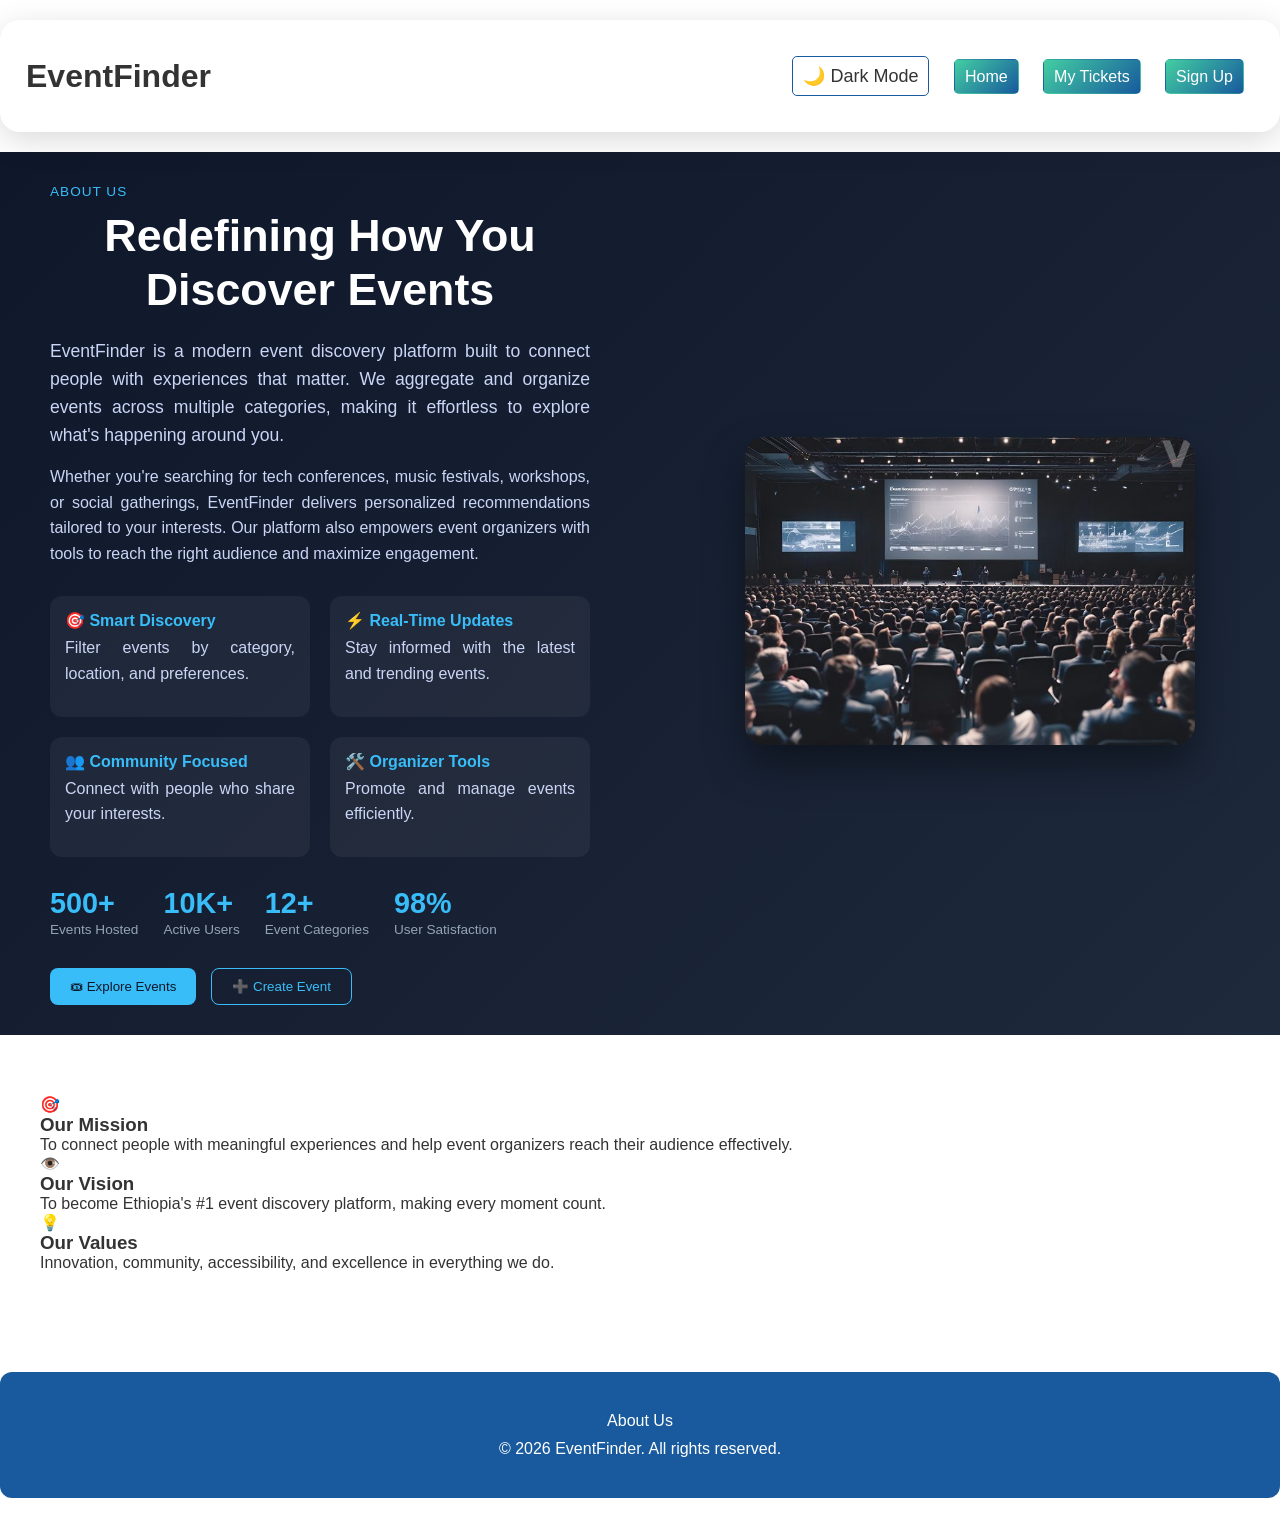
<file: about-us.html>
<!DOCTYPE html>
<html lang="en">
<head>
  <meta charset="UTF-8">
  <meta name="viewport" content="width=device-width, initial-scale=1.0, user-scalable=yes">
  <title>About Us - EventFinder</title>
  <link rel="stylesheet" href="styles/base.css">
  <link rel="stylesheet" href="styles/about.css">
  <link rel="stylesheet" href="styles/home-auth.css">
  <link rel="stylesheet" href="styles/responsiveness.css">
</head>
<body>

  <!-- Navbar -->
  <header class="navbar">
    <h1 class="logo">EventFinder</h1>
    <nav>
      <button id="theme-toggle">🌙 Dark Mode</button>
      <a href="index.html">Home</a>
      <a href="my-tickets.html">My Tickets</a>
      <a href="signup.html">Sign Up</a>
    </nav>
  </header>

  <!-- About Main Section - Updated with better structure -->
  <section class="about-main">
    <div class="about-wrapper">

      <!-- Left Content -->
      <div class="about-content">
        <span class="about-label">About Us</span>
        <h2>Redefining How You Discover Events</h2>

        <p class="about-intro">
          EventFinder is a modern event discovery platform built to connect people
          with experiences that matter. We aggregate and organize events across
          multiple categories, making it effortless to explore what's happening
          around you.
        </p>

        <p>
          Whether you're searching for tech conferences, music festivals,
          workshops, or social gatherings, EventFinder delivers personalized
          recommendations tailored to your interests. Our platform also empowers
          event organizers with tools to reach the right audience and maximize
          engagement.
        </p>

        <!-- Feature highlights -->
        <div class="about-features">
          <div class="feature">
            <h4>🎯 Smart Discovery</h4>
            <p>Filter events by category, location, and preferences.</p>
          </div>

          <div class="feature">
            <h4>⚡ Real-Time Updates</h4>
            <p>Stay informed with the latest and trending events.</p>
          </div>

          <div class="feature">
            <h4>👥 Community Focused</h4>
            <p>Connect with people who share your interests.</p>
          </div>

          <div class="feature">
            <h4>🛠️ Organizer Tools</h4>
            <p>Promote and manage events efficiently.</p>
          </div>
        </div>

        <!-- Stats -->
        <div class="about-stats">
          <div>
            <h3>500+</h3>
            <span>Events Hosted</span>
          </div>
          <div>
            <h3>10K+</h3>
            <span>Active Users</span>
          </div>
          <div>
            <h3>12+</h3>
            <span>Event Categories</span>
          </div>
          <div>
            <h3>98%</h3>
            <span>User Satisfaction</span>
          </div>
        </div>

        <!-- CTA -->
        <div class="about-cta">
          <button class="primary-btn" onclick="window.location.href='index.html'">🎟 Explore Events</button>
          <button class="secondary-btn" onclick="window.location.href='index.html'">➕ Create Event</button>
        </div>
      </div>

      <!-- Right Image -->
      <div class="about-visual">
        <img src="assets/images/about.png" alt="Event experience">
      </div>

    </div>
  </section>

  <!-- Mission Section - NEW -->
  <section class="mission-section">
    <div class="mission-container">
      <div class="mission-card">
        <div class="mission-icon">🎯</div>
        <h3>Our Mission</h3>
        <p>To connect people with meaningful experiences and help event organizers reach their audience effectively.</p>
      </div>
      <div class="mission-card">
        <div class="mission-icon">👁️</div>
        <h3>Our Vision</h3>
        <p>To become Ethiopia's #1 event discovery platform, making every moment count.</p>
      </div>
      <div class="mission-card">
        <div class="mission-icon">💡</div>
        <h3>Our Values</h3>
        <p>Innovation, community, accessibility, and excellence in everything we do.</p>
      </div>
    </div>
  </section>

  <footer>
    <a href="about-us.html">About Us</a>
    <p>© 2026 EventFinder. All rights reserved.</p>
  </footer>

  <script src="scripts/theme.js"></script>
</body>
</html>
</file>
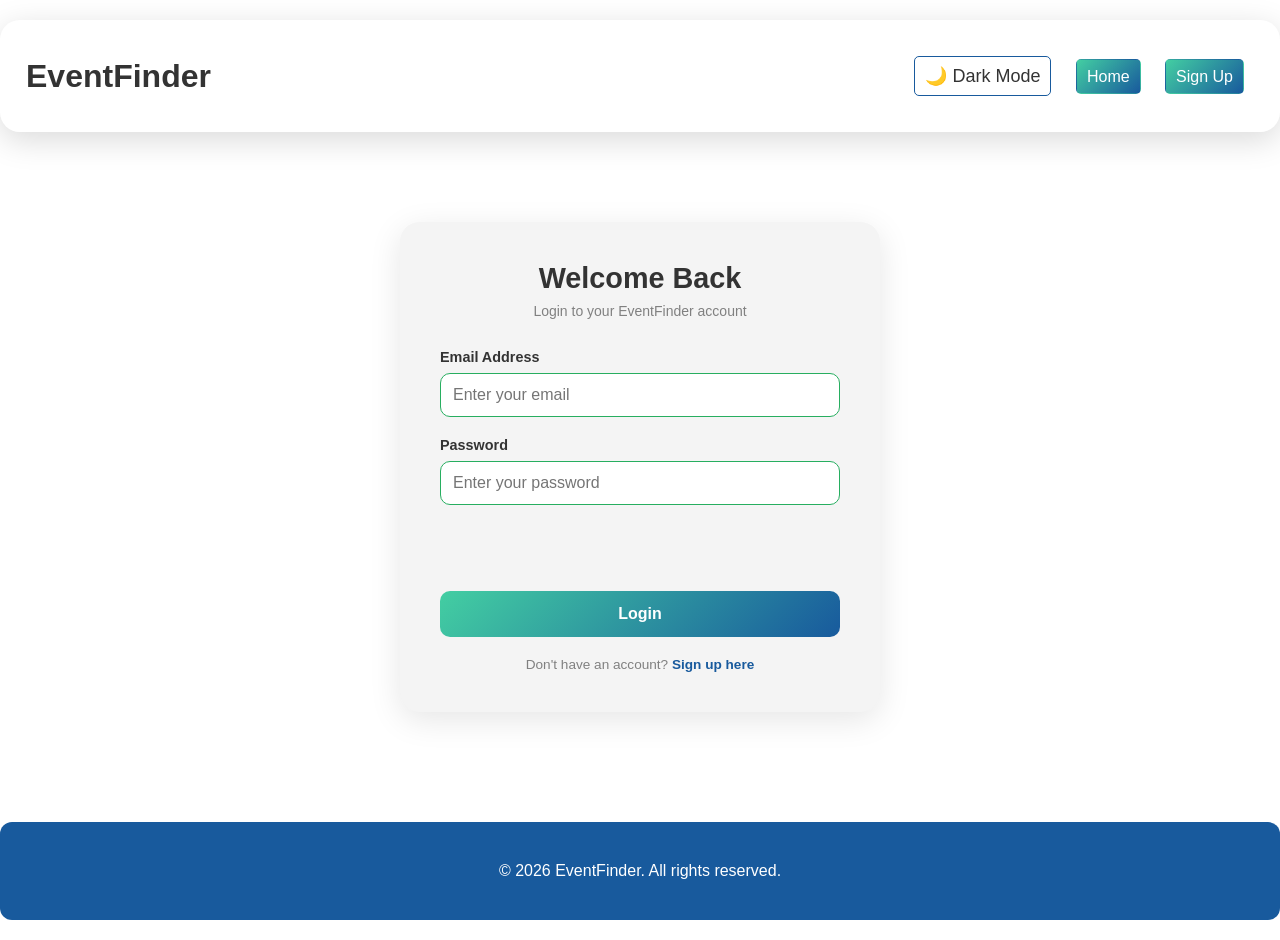
<file: login.html>
<!DOCTYPE html>
<html lang="en">
<head>
  <meta charset="UTF-8">
  <title>Login - EventFinder</title>
  <link rel="stylesheet" href="styles/base.css">
  <link rel="stylesheet" href="styles/home-auth.css" />
  <link rel="stylesheet" href="styles/responsiveness.css" />
</head>
<body>

  <!-- Navbar -->
  <header class="navbar">
    <h1 class="logo">EventFinder</h1>
    <nav>
      <button id="theme-toggle">🌙 Dark Mode</button>
      <a href="index.html">Home</a>
      <a href="signup.html">Sign Up</a>
    </nav>
  </header>

  <!-- Login Form -->
  <section class="auth-section">
    <div class="auth-box">
      <h2>Welcome Back</h2>
      <p class="auth-sub">Login to your EventFinder account</p>

      <div class="auth-form">

        <div class="form-group">
          <label>Email Address</label>
          <input type="email" id="login-email" placeholder="Enter your email" />
        </div>

        <div class="form-group">
          <label>Password</label>
          <input type="password" id="login-password" placeholder="Enter your password" />
        </div>

        <p id="login-error" class="auth-error"></p>
        <p id="login-success" class="auth-success"></p>

        <button class="auth-btn" onclick="handleLogin()">Login</button>

        <p class="auth-switch">Don't have an account? <a href="signup.html">Sign up here</a></p>

      </div>
    </div>
  </section>

  <footer>
    <p>© 2026 EventFinder. All rights reserved.</p>
  </footer>

  <script src="scripts/theme.js"></script>
  <script>
        function handleLogin() {
  const email = document.getElementById('login-email').value.trim();
  const password = document.getElementById('login-password').value.trim();
  const error = document.getElementById('login-error');
  const success = document.getElementById('login-success');

  error.textContent = '';
  success.textContent = '';

  // Check for empty fields
  if (!email || !password) {
    error.textContent = '⚠️ Please fill in all fields.';
    return;
  }

  // Email format validation
  const emailPattern = /^[^\s@]+@[^\s@]+\.[^\s@]+$/;
  if (!emailPattern.test(email)) {
    error.textContent = '⚠️ Please enter a valid email address (e.g., name@example.com).';
    return;
  }

  // Check if user exists
  const saved = localStorage.getItem('eventfinder_user');

  if (!saved) {
    error.textContent = '⚠️ No account found. Please sign up first.';
    return;
  }

  const user = JSON.parse(saved);

  // Check credentials
  if (user.email !== email) {
    error.textContent = '⚠️ Email not found. Please sign up first.';
    return;
  }

  if (user.password !== password) {
    error.textContent = '⚠️ Incorrect password. Please try again.';
    return;
  }

  success.textContent = '✅ Login successful! Redirecting...';
  localStorage.setItem('eventfinder_loggedin', 'true');
  localStorage.setItem('eventfinder_username', user.name);

  // Check if user was trying to add an event
  const redirectAfterLogin = localStorage.getItem('redirectAfterLogin');
  
  setTimeout(() => {
    if (redirectAfterLogin === 'true') {
      localStorage.removeItem('redirectAfterLogin');
      window.location.href = 'index.html?action=addEvent';
    } else {
      window.location.href = 'index.html';
    }
  }, 1500);
}

    // Real-time email validation (shows as user types)
function validateEmailRealtime(input) {
  const emailPattern = /^[^\s@]+@[^\s@]+\.[^\s@]+$/;
  const errorSpan = document.getElementById('email-error');
  
  if (input.value.length > 0 && !emailPattern.test(input.value)) {
    if (!errorSpan) {
      const span = document.createElement('span');
      span.id = 'email-error';
      span.style.cssText = 'color: #e74c3c; font-size: 12px; margin-top: 5px; display: block;';
      span.textContent = '⚠️ Enter a valid email (e.g., name@example.com)';
      input.parentElement.appendChild(span);
    }
  } else {
    const existingError = document.getElementById('email-error');
    if (existingError) existingError.remove();
  }
}

// Add event listener to email input (add this after the DOM loads)
document.addEventListener('DOMContentLoaded', function() {
  const emailInput = document.getElementById('signup-email');
  if (emailInput) {
    emailInput.addEventListener('input', function() {
      validateEmailRealtime(this);
    });
  }
});
  </script>

</body>
</html>
</file>
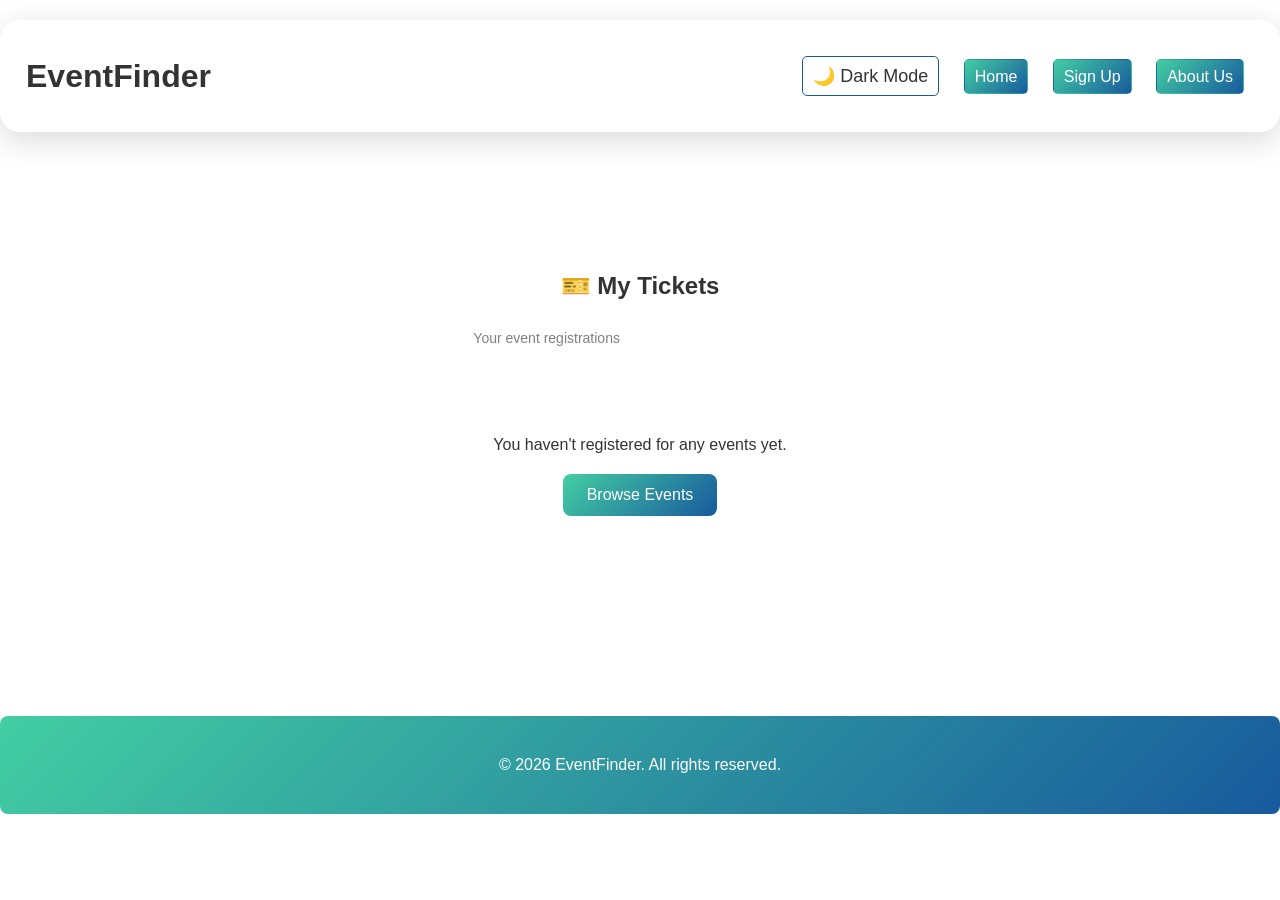
<file: my-tickets.html>
<!DOCTYPE html>
<html lang="en">
<head>
  <meta charset="UTF-8">
  <meta name="viewport" content="width=device-width, initial-scale=1.0">
  <title>My Tickets - EventFinder</title>
  <link rel="stylesheet" href="styles/base.css">
  <link rel="stylesheet" href="styles/my-tickets.css">
    <link rel="stylesheet" href="styles/responsiveness.css">
</head>
<body>
  <header class="navbar">
    <h1 class="logo">EventFinder</h1>
    <nav>
      <button id="theme-toggle">🌙 Dark Mode</button>
      <a href="index.html">Home</a>
      <a href="signup.html">Sign Up</a>
      <a href="about-us.html">About Us</a>
    </nav>
  </header>
  
  <section class="auth-section">
    <div class="tickets-container">
      <h2>🎫 My Tickets</h2>
      <p class="auth-sub">Your event registrations</p>
      
      <div id="tickets-list"></div>
      
      <div class="empty-tickets" id="empty-state" style="display: none;">
        <p>You haven't registered for any events yet.</p>
        <button class="browse-btn" onclick="window.location.href='index.html'">Browse Events</button>
      </div>
    </div>
  </section>
  
  <!-- Confirmation Dialog -->
  <div id="confirm-dialog" class="confirm-dialog">
    <div class="confirm-content">
      <h3>⚠️ Delete Ticket?</h3>
      <p>Are you sure you want to delete this ticket? This action cannot be undone.</p>
      <div class="confirm-buttons">
        <button class="confirm-yes" onclick="confirmDelete()">Yes, Delete</button>
        <button class="confirm-no" onclick="closeConfirmDialog()">Cancel</button>
      </div>
    </div>
  </div>
  
  <footer>
    <p>© 2026 EventFinder. All rights reserved.</p>
  </footer>
  
  <script src="scripts/theme.js"></script>
  <script src="scripts/my-ticket.js"></script>
</body>
</html>
</file>
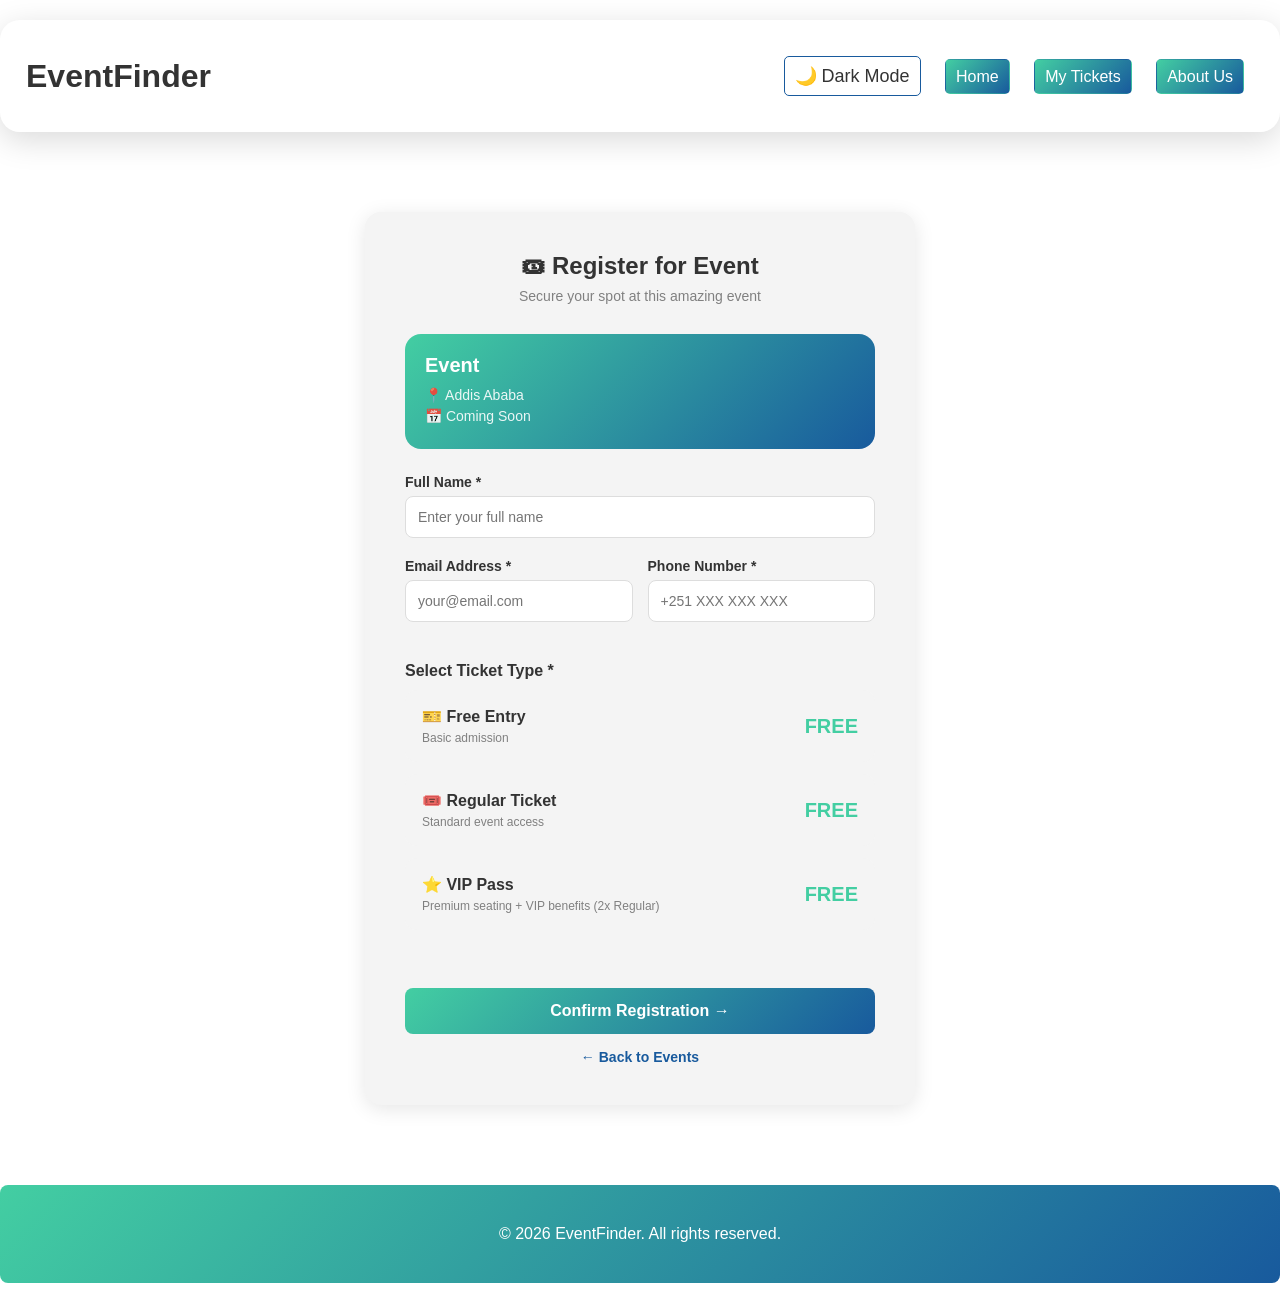
<file: register.html>
<!DOCTYPE html>
<html lang="en">
<head>
  <meta charset="UTF-8">
  <meta name="viewport" content="width=device-width, initial-scale=1.0">
  <title>Register for Event - EventFinder</title>
  <link rel="stylesheet" href="styles/base.css">
  <link rel="stylesheet" href="styles/register.css">
  <link rel="stylesheet" href="styles/responsiveness.css">
</head>
<body>

  <!-- Navbar -->
  <header class="navbar">
    <h1 class="logo">EventFinder</h1>
    <nav>
      <button id="theme-toggle">🌙 Dark Mode</button>
      <a href="index.html">Home</a>
      <a href="my-tickets.html">My Tickets</a>
      <a href="about-us.html">About Us</a>
    </nav>
  </header>

  <!-- Registration Form -->
  <section class="auth-section">
    <div class="auth-box" style="max-width: 550px;">
      <h2>🎟 Register for Event</h2>
      <p class="auth-sub">Secure your spot at this amazing event</p>

      <div class="auth-form">
        
        <!-- Event Summary (will be populated from URL params) -->
        <div class="event-summary" id="event-summary">
          <h3 id="event-title">Loading event details...</h3>
          <p id="event-location">📍 Location</p>
          <p id="event-date">📅 Date</p>
        </div>

        <!-- Personal Information -->
        <div class="form-group">
          <label>Full Name *</label>
          <input type="text" id="reg-name" placeholder="Enter your full name" />
        </div>

        <div class="form-row">
          <div class="form-group">
            <label>Email Address *</label>
            <input type="email" id="reg-email" placeholder="your@email.com" />
          </div>
          <div class="form-group">
            <label>Phone Number *</label>
            <input type="tel" id="reg-phone" placeholder="+251 XXX XXX XXX" />
          </div>
        </div>

        <!-- Ticket Types -->
        <div class="ticket-types">
          <label style="display: block; margin-bottom: 10px; font-weight: bold;">Select Ticket Type *</label>
          
          <div class="ticket-option" data-price="0" data-type="free" onclick="selectTicket(this, 'free', 0)">
            <div class="ticket-info">
              <h4>🎫 Free Entry</h4>
              <p>Basic admission</p>
            </div>
            <div class="ticket-price">FREE</div>
          </div>

          <div class="ticket-option" data-type="regular" onclick="selectTicket(this, 'regular', getRegularPrice())">
            <div class="ticket-info">
              <h4>🎟️ Regular Ticket</h4>
              <p>Standard event access</p>
            </div>
            <div class="ticket-price" id="regular-price-display">Loading...</div>
          </div>

          <div class="ticket-option" data-type="vip" onclick="selectTicket(this, 'vip', getVIPPrice())">
            <div class="ticket-info">
              <h4>⭐ VIP Pass</h4>
              <p>Premium seating + VIP benefits (2x Regular)</p>
            </div>
            <div class="ticket-price" id="vip-price-display">Loading...</div>
          </div>
        </div>

        <!-- Quantity Selector (only shows for paid tickets) -->
        <div class="form-group" id="quantity-section" style="display: none;">
          <label>Number of Tickets</label>
          <div class="quantity-selector">
            <button type="button" class="quantity-btn" onclick="changeQuantity(-1)">−</button>
            <input type="number" id="ticket-quantity" class="quantity-input" value="1" min="1" max="10" readonly />
            <button type="button" class="quantity-btn" onclick="changeQuantity(1)">+</button>
          </div>
        </div>

        <!-- Total Amount -->
        <div class="total-amount" id="total-section" style="display: none;">
          <h3>Total Amount: <span id="total-price">0</span> ETB</h3>
        </div>

        <!-- Payment Methods -->
        <div class="payment-methods" id="payment-section" style="display: none;">
          <label style="display: block; margin-bottom: 10px; font-weight: bold;">Payment Method *</label>
          
          <div class="payment-option" data-method="telebirr" onclick="selectPayment(this, 'telebirr')">
            <span>📱</span>
            <span>TeleBirr</span>
          </div>
          
          <div class="payment-option" data-method="cbebirr" onclick="selectPayment(this, 'cbebirr')">
            <span>💳</span>
            <span>CBE Birr</span>
          </div>
          
          <div class="payment-option" data-method="cash" onclick="selectPayment(this, 'cash')">
            <span>💰</span>
            <span>Pay at Venue (Cash)</span>
          </div>
        </div>

        <p id="register-error" class="auth-error"></p>

        <button class="register-btn-submit" onclick="processRegistration()">
          Confirm Registration →
        </button>

        <p class="auth-switch" style="margin-top: 15px;">
          <a href="index.html">← Back to Events</a>
        </p>

      </div>
    </div>
  </section>

  <!-- Confirmation Modal -->
  <div id="confirmation-modal" class="confirmation-modal">
    <div class="confirmation-content">
      <span class="close-confirm" onclick="closeConfirmation()">&times;</span>
      <h3>✅ Registration Successful!</h3>
      <p id="confirm-message">Your ticket has been booked.</p>
      <p style="margin-top: 15px; font-size: 14px; color: gray;">
        A confirmation email has been sent to your email address.
      </p>
      <button class="auth-btn" style="margin-top: 20px;" onclick="closeAndRedirect()">
        View My Tickets
      </button>
    </div>
  </div>

  <footer>
    <p>© 2026 EventFinder. All rights reserved.</p>
  </footer>

  <script src="scripts/theme.js"></script>
  <script src="scripts/register.js"></script>
</body>
</html>
</file>
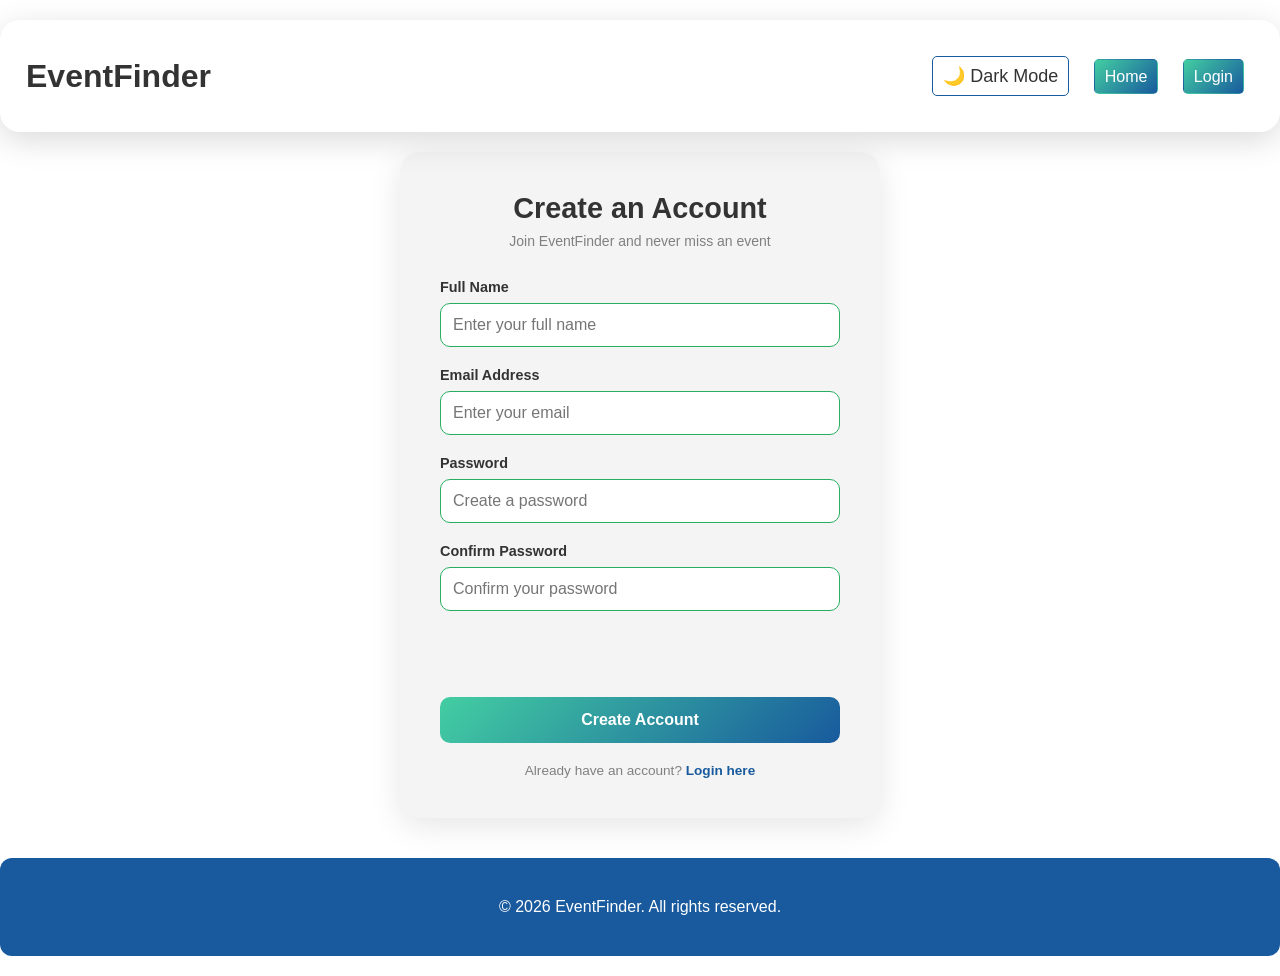
<file: signup.html>
<!DOCTYPE html>
<html lang="en">
<head>
  <meta charset="UTF-8">
  <title>Sign Up - EventFinder</title>
  <link rel="stylesheet" href="styles/base.css">
  <link rel="stylesheet" href="styles/home-auth.css" />
  <link rel="stylesheet" href="styles/responsiveness.css" />
</head>
<body>

  <!-- Navbar -->
  <header class="navbar">
    <h1 class="logo">EventFinder</h1>
    <nav>
      <button id="theme-toggle">🌙 Dark Mode</button>
      <a href="index.html">Home</a>
      <a href="login.html">Login</a>
    </nav>
  </header>

  <!-- Sign Up Form -->
  <section class="auth-section">
    <div class="auth-box">
      <h2>Create an Account</h2>
      <p class="auth-sub">Join EventFinder and never miss an event</p>

      <div class="auth-form">

        <div class="form-group">
          <label>Full Name</label>
          <input type="text" id="signup-name" placeholder="Enter your full name" />
        </div>

        <div class="form-group">
          <label>Email Address</label>
          <input type="email" id="signup-email" placeholder="Enter your email" />
        </div>

        <div class="form-group">
          <label>Password</label>
          <input type="password" id="signup-password" placeholder="Create a password" />
        </div>

        <div class="form-group">
          <label>Confirm Password</label>
          <input type="password" id="signup-confirm" placeholder="Confirm your password" />
        </div>

        <p id="signup-error" class="auth-error"></p>
        <p id="signup-success" class="auth-success"></p>

        <button class="auth-btn" onclick="handleSignup()">Create Account</button>

        <p class="auth-switch">Already have an account? <a href="login.html">Login here</a></p>

      </div>
    </div>
  </section>

  <footer>
    <p>© 2026 EventFinder. All rights reserved.</p>
  </footer>

  <script src="scripts/theme.js"></script>
  <script>
     function handleSignup() {
  const name = document.getElementById('signup-name').value.trim();
  const email = document.getElementById('signup-email').value.trim();
  const password = document.getElementById('signup-password').value.trim();
  const confirm = document.getElementById('signup-confirm').value.trim();
  const error = document.getElementById('signup-error');
  const success = document.getElementById('signup-success');

  error.textContent = '';
  success.textContent = '';

  // Check for empty fields
  if (!name || !email || !password || !confirm) {
    error.textContent = '⚠️ Please fill in all fields.';
    return;
  }

  // Email format validation
  const emailPattern = /^[^\s@]+@[^\s@]+\.[^\s@]+$/;
  if (!emailPattern.test(email)) {
    error.textContent = '⚠️ Please enter a valid email address (e.g., name@example.com).';
    return;
  }

  // Password match validation
  if (password !== confirm) {
    error.textContent = '⚠️ Passwords do not match.';
    return;
  }

  // Password length validation
  if (password.length < 6) {
    error.textContent = '⚠️ Password must be at least 6 characters.';
    return;
  }

  // Check if email already exists
  const existingUser = localStorage.getItem('eventfinder_user');
  if (existingUser) {
    const user = JSON.parse(existingUser);
    if (user.email === email) {
      error.textContent = '⚠️ Email already registered. Please login instead.';
      return;
    }
  }

  // Save user to localStorage
  const user = { name, email, password };
  localStorage.setItem('eventfinder_user', JSON.stringify(user));

  success.textContent = '✅ Account created! Redirecting to login...';

  setTimeout(() => {
    window.location.href = 'login.html';
  }, 2000);
}

    // Real-time email validation (shows as user types)
function validateEmailRealtime(input) {
  const emailPattern = /^[^\s@]+@[^\s@]+\.[^\s@]+$/;
  const errorSpan = document.getElementById('email-error');
  
  if (input.value.length > 0 && !emailPattern.test(input.value)) {
    if (!errorSpan) {
      const span = document.createElement('span');
      span.id = 'email-error';
      span.style.cssText = 'color: #e74c3c; font-size: 12px; margin-top: 5px; display: block;';
      span.textContent = '⚠️ Enter a valid email (e.g., name@example.com)';
      input.parentElement.appendChild(span);
    }
  } else {
    const existingError = document.getElementById('email-error');
    if (existingError) existingError.remove();
  }
}

// Add event listener to email input (add this after the DOM loads)
document.addEventListener('DOMContentLoaded', function() {
  const emailInput = document.getElementById('signup-email');
  if (emailInput) {
    emailInput.addEventListener('input', function() {
      validateEmailRealtime(this);
    });
  }
});
  </script>

</body>
</html>
</file>
<file: styles/base.css>
:root {
  --bg: #ffffff;
  --text: #333333;
  --card: #f4f4f4;
  --primary: #185a9d;
  --nav-link-text: #ffffff;
}

.dark-mode {
  --bg: #121212;
  --text: #f5f5f5;
  --card: #1e1e1e;
  --primary: #ff7a18;
  --nav-link-text: #ffffff;
}

.dark-mode .category-list {
  color: #ffffff;
}

.dark-mode #modal-content {
  color: #000;
}

/* Make buttons visible in dark mode */
.dark-mode .quantity-btn {
  background: #ff7a18;
  border: none;
  color: white;
}

.dark-mode .quantity-btn:hover {
  background: #e06c15;
}

.dark-mode .quantity-input {
  background: #1e1e1e;
  border: 1px solid #ff7a18;
  color: white;
}

* {
  margin: 0%;
  padding: 0;
  box-sizing: border-box;
  font-family: Arial, sans-serif;
}

body {
  margin: 0% 10%;
  background-color: var(--bg);
  color: var(--text);
}

/* Navbar */
.navbar {
  display: flex;
  justify-content: space-between;
  align-items: center;
  padding: 35px 25px;
  margin: 20px auto;
  border-radius: 20px;
  backdrop-filter: blur(12px);
  -webkit-backdrop-filter: blur(12px);
  background: rgba(255, 255, 255, 0.15);
  border: 1px solid rgba(255, 255, 255, 0.2);
  box-shadow: 0 8px 32px rgba(0, 0, 0, 0.15);
  width: 100%;
  transition: all 0.3s ease;
}

#theme-toggle {
  background: transparent;
  border: 1px solid #185a9d;
  font-size: 18px;
  cursor: pointer;
  color: var(--text);
  margin: 0px 10px;
  padding: 8px 10px;
  border-radius: 5px;
}
.navbar a {
  margin-left: 40px;
  text-decoration: none;
  color: var(--nav-link-text);
  font-size: 16px;
  margin: 0px 10px;
  padding: 8px 10px;
  border-radius: 5px;
  border: 1px solid transparent;
  background: linear-gradient(135deg, #43cea2, #185a9d);
  transition: all 0.3s ease;
}

.navbar a:hover {
  border-bottom: 2px solid #ff7a18;
}

/* Hero */
.hero {
  backdrop-filter: blur(12px);
  -webkit-backdrop-filter: blur(12px);
  background: rgba(255, 255, 255, 0.15);

  box-shadow: 0 8px 32px rgba(0, 0, 0, 0.15);
  transition: all 0.3s ease;

  text-align: center;
  padding: 100px, 40px;
  border-radius: 15px;
  min-height: 40vh;
  font-size: 20px;
  background-image:
    linear-gradient(rgba(0, 0, 0, 0.6), rgba(0, 0, 0, 0.6)),
    url("../assets/images/hero.jpg");

  background-color: #185a9d;
  color: white;
  background-size: cover;
  background-position: center;
  background-repeat: no-repeat;
}

.search-box {
  margin-top: 20px;
}

.search-box input {
  padding: 16px 24px;
  width: 500px;
  border: none;
  border-radius: 30px;
  font-size: 16px;
  outline: none;
}

.search-box button {
  padding: 16px 28px;
  border: none;
  font-size: 16px;
  background: #ff7a18;
  color: white;
  border-radius: 30px;
  cursor: pointer;
  margin-left: 10px;
  font-weight: bold;
}

/* Categories */
.categories {
  padding: 40px;
  text-align: center;
}

.category-list {
  display: flex;
  flex-wrap: wrap;
  justify-content: center;
  gap: 20px;
  margin-top: 20px;
}
.card {
  padding: 20px;
  background: var(--card);
  border-radius: 10px;
  width: 180px;
  box-shadow: 0 2px 5px rgba(0, 0, 0, 0.1);
}

/* Events */
.events {
  padding: 40px;
}

.event-grid {
  display: grid;
  grid-template-columns: repeat(3, 1fr);
  gap: 24px;
  margin: 30px 0px;
}

.event-card {
  background: var(--card);
  border-radius: 10px;
  overflow: hidden;
  box-shadow: 0 2px 5px rgba(0, 0, 0, 0.1);
}

.event-card img {
  width: 100%;
}

.event-card h3 {
  padding: 10px;
}

.event-card p {
  padding: 0 10px 10px;
  color: gray;
}

.categories-container {
  max-width: 900px;
  margin: 30px auto;
  background: var(--card);
  border-radius: 10px;
  padding: 20px;
}

/* Header */
.categories-header {
  display: flex;
  justify-content: center;
  align-items: center;
  margin-bottom: 20px;
}

.close-btn {
  cursor: pointer;
  font-size: 18px;
}

.card-desc {
  text-decoration: none;
  text-align: justify;
}

/* Grid */
.categories-grid {
  display: grid;
  align-items: center;
  justify-content: center;
  grid-template-columns: repeat(2, 0fr);
  gap: 25px;
}

/* Category Item */
.category {
  display: flex;
  justify-content: center;
  align-items: center;
  text-align: center;
  cursor: pointer;
  transition: 0.2s;
  font-size: 24px;
  width: 200px;
  height: 140px;
  object-fit: contain;
  margin-bottom: 10px;
  border: 1px #222 solid;
  border-radius: 5px;
}

.category p {
  font-size: 24px;
}

.category p {
  font-size: 14px;
  color: #333;
}

/* Hover Effect */
.category:hover {
  transform: scale(1.05);
}

/* SECTION BASE */
section {
  padding: 60px 40px;
}

h2 {
  text-align: center;
  margin-bottom: 30px;
}

/* 🎯 Categories */
.category-grid {
  display: flex;
  justify-content: center;
  gap: 20px;
}

.category-grid .card {
  padding: 20px;
  border-radius: 12px;
  color: white;
  width: 120px;
  text-align: center;
  font-weight: bold;
}

.category-list .card {
  background: var(--card);
  color: var(--text);
}

.card:hover,
.event-card:hover,
button:hover {
  transform: translateY(-5px);
  transition: 0.3s;
  cursor: pointer;
}

.one button {
  margin-top: 25px;
}

/* Footer */
footer {
  text-align: center;
  padding: 20px;
  border-radius: 8px;
  margin: 20px 0;
  background: linear-gradient(135deg, #43cea2, #185a9d);
  color: white;
  display: flex;
  flex-direction: column;
  align-items: center;
  padding: 40px;
  gap: 10px;
}

footer a {
  text-decoration: none;
  color: #fff;
}
/* event card image area */
.card-img {
  width: 100%;
  height: 150px;
  display: flex;
  align-items: center;
  justify-content: center;
  font-size: 64px;
  background: #eef2f7;
}
.dark-mode .card-img {
  background: #2a2a2a;
}

/* card body padding */
.card-body {
  padding: 14px 16px 18px;
}
.card-body h3 {
  font-size: 17px;
  margin-bottom: 8px;
}

/* date and location row */
.card-meta {
  display: flex;
  gap: 14px;
  font-size: 13px;
  color: gray;
  margin-bottom: 8px;
}

/* description preview — cuts off at 2 lines with ... */
.card-desc {
  font-size: 13px;
  line-height: 1.5;
  opacity: 0.7;
  display: -webkit-box;
  -webkit-line-clamp: 2;
  -webkit-box-orient: vertical;
  overflow: hidden;
  max-height: 3em;
}
.card-desc {
  display: -webkit-box;
  -webkit-line-clamp: 2;
  -webkit-box-orient: vertical;
  overflow: hidden;
}
.read-more {
  font-size: 12px;
  color: #185a9d;
  cursor: pointer;
  display: inline-block;
  margin-top: 4px;
  padding: 0 16px 12px;
}
/* Auth Pages */
.auth-section {
  display: flex;
  justify-content: center;
  align-items: center;
  padding: 60px 20px;
}

.auth-box {
  background: var(--card);
  border-radius: 16px;
  padding: 40px;
  width: 100%;
  max-width: 450px;
  box-shadow: 0 4px 20px rgba(0, 0, 0, 0.1);
  text-align: center;
}

.auth-box h2 {
  margin-bottom: 8px;
}

.auth-sub {
  color: gray;
  font-size: 14px;
  margin-bottom: 30px;
}

.auth-form {
  text-align: left;
}

.form-group {
  margin-bottom: 20px;
}

.form-group label {
  display: block;
  font-size: 14px;
  font-weight: bold;
  margin-bottom: 6px;
}

.form-group input {
  width: 100%;
  padding: 12px;
  border: 1px solid #ddd;
  border-radius: 8px;
  font-size: 14px;
  background: var(--bg);
  color: var(--text);
}

.auth-btn {
  width: 100%;
  padding: 13px;
  background: linear-gradient(135deg, #43cea2, #185a9d);
  color: white;
  border: none;
  border-radius: 8px;
  font-size: 16px;
  font-weight: bold;
  cursor: pointer;
  margin-top: 10px;
}

.auth-error {
  color: #e74c3c;
  font-size: 13px;
  margin-bottom: 10px;
  min-height: 18px;
}

.auth-success {
  color: #27ae60;
  font-size: 13px;
  margin-bottom: 10px;
  min-height: 18px;
}

.auth-switch {
  text-align: center;
  margin-top: 20px;
  font-size: 14px;
  color: gray;
}

.auth-switch a {
  color: #185a9d;
  text-decoration: none;
  font-weight: bold;
}
/* Events Header */
.events-header {
  display: flex;
  justify-content: space-between;
  align-items: center;
  margin-bottom: 10px;
}

.events-header h2 {
  margin-bottom: 0;
}

.add-event-btn {
  padding: 10px 20px;
  background: linear-gradient(135deg, #43cea2, #185a9d);
  color: white;
  border: none;
  border-radius: 8px;
  font-size: 15px;
  font-weight: bold;
  cursor: pointer;
}
/* Edit and Delete buttons on user cards */
.user-card-actions {
  display: flex;
  gap: 8px;
  margin-top: 10px;
  padding-bottom: 4px;
}

.edit-btn {
  flex: 1;
  padding: 6px;
  background: #185a9d;
  color: white;
  border: none;
  border-radius: 6px;
  font-size: 12px;
  cursor: pointer;
}

.delete-btn {
  flex: 1;
  padding: 6px;
  background: #e74c3c;
  color: white;
  border: none;
  border-radius: 6px;
  font-size: 12px;
  cursor: pointer;
}
</file>
<file: styles/about.css>
.about-main {
  padding: 100px 10%;
  background: linear-gradient(135deg, #0f172a, #1e293b);
  color: #fff;
}

/* Layout */
.about-wrapper {
  display: flex;
  align-items: center;
  gap: 60px;
  flex-wrap: wrap;
}

p {
    text-align: justify;
}

.about-content {
  flex: 1;
  max-width: 600px;
  padding: 30px;
}

/* Labels & Headings */
.about-label {
  font-size: 0.85rem;
  letter-spacing: 1px;
  text-transform: uppercase;
  color: #38bdf8;
  margin-bottom: 10px;
  display: inline-block;
}

.about-content h2 {
  font-size: 2.8rem;
  margin-bottom: 20px;
  line-height: 1.2;
}

.about-intro {
  font-size: 1.1rem;
  margin-bottom: 15px;
  color: #e2e8f0;
}

.about-content p {
  color: #cbd5f5;
  line-height: 1.6;
  margin-bottom: 15px;
}

/* Features Grid */
.about-features {
  display: grid;
  grid-template-columns: repeat(2, 1fr);
  gap: 20px;
  margin: 30px 0;
}

.feature {
  background: rgba(255,255,255,0.05);
  padding: 15px;
  border-radius: 12px;
  transition: 0.3s;
}

.feature:hover {
  background: rgba(56,189,248,0.15);
  transform: translateY(-5px);
}

.feature h4 {
  margin-bottom: 5px;
  color: #38bdf8;
}

/* Stats */
.about-stats {
  display: flex;
  gap: 25px;
  flex-wrap: wrap;
  margin-top: 20px;
}

.about-stats h3 {
  font-size: 1.8rem;
  color: #38bdf8;
}

.about-stats span {
  font-size: 0.85rem;
  color: #94a3b8;
}

/* CTA */
.about-cta {
  margin-top: 30px;
  display: flex;
  gap: 15px;
}

.primary-btn {
  background: #38bdf8;
  color: #0f172a;
  padding: 10px 20px;
  border: none;
  border-radius: 8px;
  cursor: pointer;
}

.secondary-btn {
  background: transparent;
  border: 1px solid #38bdf8;
  color: #38bdf8;
  padding: 10px 20px;
  border-radius: 8px;
  cursor: pointer;
}

/* Image */
.about-visual {
  flex: 1;
  text-align: center;
}

.about-visual img {
  width: 100%;
  max-width: 450px;
  border-radius: 20px;
  box-shadow: 0 20px 40px rgba(0,0,0,0.4);
}

/* Responsive */
@media (max-width: 768px) {
  .about-wrapper {
    flex-direction: column;
    text-align: center;
  }

  .about-features {
    grid-template-columns: 1fr;
  }

  .about-cta {
    justify-content: center;
  }
}
</file>
<file: styles/home-auth.css>
body {
  background-color: var(--bg);
  color: var(--text);
  margin: 0;
  padding: 0;
}

/* Fix container width - remove side margins */
.container, 
body > section:first-of-type {
  width: 100%;
  max-width: 1400px;
  margin: 0 auto;
  padding: 0 20px;
  box-sizing: border-box;
}

/* Hero Section - Full width like registration header */
.hero {
  text-align: center;
  padding: 80px 40px;
  border-radius: 20px;
  background-image: linear-gradient(rgba(0, 0, 0, 0.6), rgba(0, 0, 0, 0.6)), url("../assets/images/hero.jpg");
  background-color: #185a9d;
  color: white;
  background-size: cover;
  background-position: center;
  margin-bottom: 30px;
  
  /* ADD THESE 3 LINES */
  display: flex;
  flex-direction: column;
  justify-content: center;
  align-items: center;
}

.search-box {
  display: flex;
  justify-content: center;
  gap: 12px;
  max-width: 550px;
  width: 100%;
}

.hero h2 {
  font-size: 2.5rem;
  margin-bottom: 15px;
}

.hero p {
  font-size: 1.2rem;
  margin-bottom: 25px;
}

.search-box input {
  flex: 1;
  padding: 14px 20px;
  border-radius: 30px;
  border: none;
  font-size: 16px;
}

.search-box button {
  padding: 14px 28px;
  border-radius: 30px;
  font-size: 16px;
  white-space: nowrap;
}

/* Categories Section */
.categories {
  padding: 40px 0 !important;
}

.categories h2 {
  text-align: center;
  margin-bottom: 30px;
  font-size: 1.8rem;
}

.category-list {
  display: flex;
  flex-wrap: wrap;
  justify-content: center;
  gap: 20px;
  padding: 0;
}

.category-list .card {
  width: 180px;
  padding: 15px 10px;
  text-align: center;
  cursor: pointer;
  transition: transform 0.3s ease;
  background: var(--card);
  border-radius: 12px;
}

.category-list .card:hover {
  transform: translateY(-5px);
}

/* Events Section */
.events {
  padding: 40px 0 !important;
}

.events-header {
  display: flex;
  justify-content: space-between;
  align-items: center;
  margin-bottom: 30px;
  flex-wrap: wrap;
  gap: 15px;
}

.events-header h2 {
  margin: 0;
  font-size: 1.8rem;
}

.add-event-btn {
  padding: 10px 20px;
  border-radius: 8px;
  font-weight: bold;
  cursor: pointer;
  transition: all 0.3s ease;
}

.add-event-btn:hover {
  transform: translateY(-2px);
}

/* Event Grid - 3 columns like registration grid */
.event-grid {
  display: grid;
  grid-template-columns: repeat(3, 1fr);
  gap: 24px;
  margin: 0;
}

/* Event Cards - Consistent sizing */
.event-card {
  background: var(--card);
  border-radius: 12px;
  overflow: hidden;
  transition: transform 0.3s ease;
  cursor: pointer;
  height: 100%;
  display: flex;
  flex-direction: column;
}

.event-card:hover {
  transform: translateY(-5px);
}

.card-img {
  height: 150px;
  display: flex;
  align-items: center;
  justify-content: center;
  font-size: 60px;
  background: #eef2f7;
}

.dark-mode .card-img {
  background: #2a2a2a;
}

.card-body {
  padding: 16px;
  flex: 1;
  display: flex;
  flex-direction: column;
}

.card-body h3 {
  font-size: 1.1rem;
  margin-bottom: 8px;
}

.card-meta {
  display: flex;
  gap: 12px;
  font-size: 0.8rem;
  color: gray;
  margin-bottom: 10px;
  flex-wrap: wrap;
}

.card-desc {
  font-size: 0.85rem;
  line-height: 1.4;
  color: gray;
  margin-bottom: 10px;
  display: -webkit-box;
  -webkit-line-clamp: 2;
  -webkit-box-orient: vertical;
  overflow: hidden;
}

.read-more {
  margin-top: auto;
  font-size: 0.8rem;
  color: #185a9d;
  cursor: pointer;
  font-weight: bold;
}

.dark-mode .read-more {
  color: #ff7a18;
}

/* Auth Pages (Login & Signup) - Make them like registration */
.auth-section {
  display: flex;
  justify-content: center;
  align-items: center;
  min-height: 70vh;
  padding: 40px 20px;
}

.auth-box {
  background: var(--card);
  border-radius: 20px;
  padding: 40px;
  width: 100%;
  max-width: 480px;
  box-shadow: 0 8px 32px rgba(0, 0, 0, 0.1);
  transition: all 0.3s ease;
}

.auth-box h2 {
  font-size: 1.8rem;
  margin-bottom: 8px;
}

.auth-sub {
  color: gray;
  margin-bottom: 30px;
}

.auth-form {
  text-align: left;
}

.form-group {
  margin-bottom: 20px;
}

.form-group label {
  display: block;
  margin-bottom: 8px;
  font-weight: 600;
  font-size: 0.9rem;
}

.form-group input {
  width: 100%;
  padding: 12px;
  border: 1px solid #ddd;
  border-radius: 10px;
  font-size: 1rem;
  background: var(--bg);
  color: var(--text);
  box-sizing: border-box;
}

.dark-mode .form-group input {
  border-color: #444;
}

.auth-btn {
  width: 100%;
  padding: 14px;
  background: linear-gradient(135deg, #43cea2, #185a9d);
  color: white;
  border: none;
  border-radius: 10px;
  font-size: 1rem;
  font-weight: bold;
  cursor: pointer;
  transition: all 0.3s ease;
}

.auth-btn:hover {
  transform: translateY(-2px);
  opacity: 0.95;
}

.dark-mode .auth-btn {
  background: linear-gradient(135deg, #ff7a18, #e06c15);
}

.auth-switch {
  text-align: center;
  margin-top: 20px;
  font-size: 0.85rem;
}

.auth-switch a {
  color: #185a9d;
  text-decoration: none;
  font-weight: bold;
}

.dark-mode .auth-switch a {
  color: #ff7a18;
}

/* Footer */
footer {
  background: #185a9d;
  color: white;
  text-align: center;
  padding: 40px;
  border-radius: 12px;
  margin: 40px 0 20px 0;
}

.dark-mode footer {
  background: #0a0f1a;
}

footer a {
  color: white;
  text-decoration: none;
  margin: 0 10px;
}

/* ============================================
   RESPONSIVE FOR HOME, SIGNUP & LOGIN PAGES
   ============================================ */

/* Tablet */
@media (max-width: 768px) {
  body .container,
  body > section:first-of-type {
    padding: 0 15px;
  }

  .hero {
    padding: 40px 20px !important;
  }

  .hero h2 {
    font-size: 1.8rem;
  }

  .hero p {
    font-size: 1rem;
  }

  .search-box {
    flex-direction: column;
    max-width: 400px;
  }

  .search-box input,
  .search-box button {
    width: 100%;
  }

  .category-list .card {
    width: calc(33.33% - 14px);
    min-width: 90px;
  }

  .event-grid {
    grid-template-columns: repeat(2, 1fr) !important;
    gap: 16px;
  }

  .events-header {
    flex-direction: column;
    text-align: center;
  }

  .auth-box {
    padding: 30px 25px;
    max-width: 90%;
  }

  .auth-box h2 {
    font-size: 1.5rem;
  }
}

/* Mobile */
@media (max-width: 480px) {
  .hero {
    padding: 30px 15px !important;
  }

  .hero h2 {
    font-size: 1.5rem;
  }

  .category-list .card {
    width: calc(50% - 10px);
  }

  .event-grid {
    grid-template-columns: 1fr !important;
  }

  .auth-box {
    padding: 25px 20px;
    max-width: 95%;
  }

  .auth-box h2 {
    font-size: 1.3rem;
  }

  .form-group input {
    padding: 10px;
  }

  footer {
    padding: 25px 15px;
  }
}

/* Small phones */
@media (max-width: 360px) {
  .category-list .card {
    font-size: 0.75rem;
    padding: 10px 5px;
  }

  .card-body h3 {
    font-size: 0.9rem;
  }
}

/* Form validation styles */
.form-group input:invalid {
  border-color: #e74c3c;
}

.form-group input:valid {
  border-color: #27ae60;
}

.auth-error {
  color: #e74c3c;
  font-size: 13px;
  margin-top: 5px;
  margin-bottom: 10px;
}

.auth-success {
  color: #27ae60;
  font-size: 13px;
  margin-top: 5px;
  margin-bottom: 10px;
}

/* Disabled button style */
button:disabled {
  opacity: 0.6;
  cursor: not-allowed;
}
</file>
<file: styles/responsiveness.css>
/* Tablet Styles (max-width: 768px) */
@media (max-width: 768px) {
  /* General Layout */
  body {
    margin: 0 !important;
    padding: 0 15px !important;
  }

  section {
    padding: 30px 15px !important;
  }

  /* Navbar */
  .navbar {
    flex-direction: column;
    gap: 15px;
    text-align: center;
    padding: 20px 15px !important;
    margin: 15px 0px !important;
  }

  .navbar nav {
    display: flex;
    flex-wrap: wrap;
    justify-content: center;
    gap: 10px;
  }

  .navbar a,
  #theme-toggle {
    margin: 0 !important;
    padding: 8px 12px !important;
    font-size: 14px;
  }

  /* Hero Section - Homepage */
  .hero {
    padding: 40px 20px !important;
    text-align: center;
  }

  .hero h2 {
    font-size: 24px;
  }

  .hero p {
    font-size: 16px;
  }

  .search-box {
    display: flex;
    flex-direction: column;
    gap: 10px;
    align-items: center;
    width: 100%;
    max-width: 400px;
    margin: 0 auto;
  }

  .search-box input {
    width: 100%;
    margin-left: 0 !important;
  }

  .search-box button {
    width: 100%;
    margin-left: 0 !important;
  }

  /* Categories Section - Homepage */
  .category-list {
    gap: 12px;
    justify-content: center;
  }

  .category-list .card {
    width: calc(33.33% - 12px);
    min-width: 90px;
    padding: 12px 8px;
    font-size: 13px;
    text-align: center;
  }

  /* Events Grid - Homepage */
  .event-grid {
    grid-template-columns: repeat(2, 1fr) !important;
    gap: 16px;
  }

  .events {
    padding: 20px 15px !important;
  }

  .events-header {
    flex-direction: column;
    gap: 12px;
    text-align: center;
  }

  .add-event-btn {
    width: 100%;
    max-width: 200px;
  }

  /* Event Cards */
  .card-img {
    height: 110px;
    font-size: 44px;
  }

  .card-body {
    padding: 10px 12px 14px;
  }

  .card-body h3 {
    font-size: 15px;
  }

  .card-meta {
    flex-wrap: wrap;
    gap: 8px;
    font-size: 11px;
  }

  /* Categories Page */
  .categories-container {
    margin: 20px 0 !important;
    padding: 20px 15px !important;
  }

  .categories-grid {
    grid-template-columns: repeat(2, 1fr) !important;
    gap: 15px;
  }

  .category {
    width: 100% !important;
    height: 100px !important;
    font-size: 18px;
  }

  /* About Page */
  .about-main {
    padding: 40px 20px !important;
  }

  .about-wrapper {
    flex-direction: column;
    gap: 30px;
    text-align: center;
  }

  .about-content {
    max-width: 100%;
  }

  .about-content h2 {
    font-size: 1.8rem;
  }

  .about-features {
    grid-template-columns: repeat(2, 1fr) !important;
    gap: 15px;
  }

  .about-stats {
    justify-content: center;
    gap: 20px;
  }

  .about-cta {
    justify-content: center;
  }

  /* Auth Pages (Login, Signup, Register) */
  .auth-section {
    padding: 40px 15px !important;
  }

  .auth-box {
    max-width: 100% !important;
    width: 100% !important;
    padding: 25px 20px !important;
    margin: 0 auto !important;
    box-sizing: border-box;
  }

  .auth-box h2 {
    font-size: 24px;
  }

  /* Registration Page Specific */
  .event-summary {
    padding: 15px !important;
  }

  .ticket-option {
    padding: 12px !important;
  }

  .form-row {
    grid-template-columns: 1fr;
    gap: 10px;
  }

  .quantity-selector {
    justify-content: center;
  }

  /* My Tickets Page */
  .tickets-container {
    margin: 20px 0 !important;
    padding: 15px !important;
    width: 100% !important;
  }

  .ticket-card {
    padding: 15px !important;
  }

  .ticket-header h3 {
    font-size: 16px;
  }

  .delete-ticket-btn {
    width: 28px;
    height: 28px;
    font-size: 16px;
  }

  /* Modal */
  #modal-overlay .modal-container,
  #add-event-overlay > div {
    max-width: 95%;
    margin: 0 auto;
  }

  /* Footer */
  footer {
    padding: 25px 20px !important;
    margin: 15px 0;
    text-align: center;
  }
}

/* Mobile Styles (max-width: 480px) */
@media (max-width: 480px) {
  /* General */
  body {
    padding: 0 10px !important;
  }

  section {
    padding: 25px 10px !important;
  }

  /* Navbar */
  .navbar h1.logo {
    font-size: 20px;
  }

  .navbar a,
  #theme-toggle {
    font-size: 12px;
    padding: 6px 10px !important;
  }

  /* Hero Section */
  .hero {
    padding: 30px 15px !important;
    height: 20vh;
  }

  .hero h2 {
    font-size: 20px;
  }

  .hero p {
    font-size: 14px;
  }

  .search-box input,
  .search-box button {
    padding: 12px 16px;
  }

  /* Categories - 2 columns on mobile */
  .category-list .card {
    width: calc(50% - 10px);
    min-width: auto;
    font-size: 13px;
  }

  .category-list {
    gap: 10px;
  }

  /* Events Grid - 1 column on mobile */
  .event-grid {
    grid-template-columns: 1fr !important;
    gap: 16px;
  }

  /* Cards */
  .card-img {
    height: 100px;
    font-size: 40px;
  }

  .card-body h3 {
    font-size: 16px;
  }

  .user-card-actions {
    flex-direction: column;
    gap: 6px;
  }

  .edit-btn,
  .delete-btn {
    padding: 8px;
    font-size: 13px;
  }

  /* Categories Page */
  .categories-grid {
    grid-template-columns: 1fr !important;
  }

  .category {
    height: 80px !important;
    font-size: 16px;
  }

  /* About Page */
  .about-main {
    padding: 30px 15px !important;
  }

  .about-content h2 {
    font-size: 1.5rem;
  }

  .about-features {
    grid-template-columns: 1fr !important;
  }

  .about-stats {
    flex-wrap: wrap;
    gap: 15px;
  }

  .about-stats h3 {
    font-size: 1.2rem;
  }

  .about-cta {
    flex-direction: column;
    gap: 10px;
  }

  .primary-btn,
  .secondary-btn {
    width: 100%;
  }

  /* Auth Pages */
  .auth-box {
    padding: 20px 15px !important;
  }

  .auth-box h2 {
    font-size: 22px;
  }

  .auth-sub {
    font-size: 13px;
  }

  .form-group input {
    padding: 10px;
  }

  .auth-btn {
    padding: 12px;
  }

  /* Registration Page */
  .ticket-option {
    flex-direction: column;
    text-align: center;
    gap: 8px;
  }

  .ticket-price {
    font-size: 16px;
  }

  .quantity-btn {
    width: 28px;
    height: 28px;
    font-size: 16px;
  }

  .quantity-input {
    width: 45px;
  }

  .register-btn-submit {
    padding: 10px;
    font-size: 14px;
  }

  /* My Tickets Page */
  .ticket-card {
    padding: 12px !important;
  }

  .ticket-header h3 {
    font-size: 14px;
  }

  .ticket-details {
    flex-direction: column;
    align-items: flex-start;
    gap: 8px;
  }

  .delete-ticket-btn {
    width: 24px;
    height: 24px;
    font-size: 14px;
  }

  .add-event-btn {
    padding: 8px;
    font-size: 13px;
  }

  /* Modal close button */
  #modal-overlay .close-modal,
  #add-event-overlay button {
    width: 36px;
    height: 36px;
    font-size: 18px;
  }

  /* Footer */
  footer {
    padding: 20px 15px !important;
  }
}

/* Extra Small Devices (max-width: 360px) */
@media (max-width: 360px) {
  body {
    padding: 0 8px !important;
  }

  .hero h2 {
    font-size: 18px;
  }

  .category-list .card {
    font-size: 11px;
    padding: 8px;
  }

  .card-body h3 {
    font-size: 14px;
  }

  .auth-box h2 {
    font-size: 18px;
  }

  .ticket-header h3 {
    font-size: 12px;
  }
}

/* Landscape Mode for Mobile */
@media (max-width: 768px) and (orientation: landscape) {
  .hero {
    padding: 20px !important;
  }

  .event-grid {
    grid-template-columns: repeat(2, 1fr) !important;
  }

  .auth-box {
    max-width: 80% !important;
  }

  .ticket-option {
    padding: 8px !important;
  }
}

/* Desktop Small (1024px and below) */
@media (max-width: 1024px) and (min-width: 769px) {
  body {
    padding: 0 20px !important;
  }

  .event-grid {
    grid-template-columns: repeat(2, 1fr) !important;
    gap: 20px;
  }

  .auth-box {
    max-width: 500px !important;
  }

  .tickets-container {
    max-width: 700px;
  }
}

/* Desktop Large (1200px and above) */
@media (min-width: 1200px) {
  body {
    padding: 0;
    margin: 0 auto;
    max-width: 1400px;
  }
}
</file>
<file: styles/my-tickets.css>
.tickets-container {
      max-width: 800px;
      margin: 40px auto;
      padding: 20px;
    }
    
    .ticket-card {
      background: var(--card);
      border-radius: 12px;
      padding: 20px;
      margin-bottom: 20px;
      border-left: 4px solid #43cea2;
      position: relative;
      transition: all 0.3s ease;
    }
    
    .dark-mode .ticket-card {
      border-left-color: #ff7a18;
    }
    
    .ticket-card:hover {
      transform: translateX(5px);
    }
    
    .ticket-header {
      display: flex;
      justify-content: space-between;
      align-items: center;
      margin-bottom: 10px;
      padding-right: 30px;
    }
    
    .ticket-header h3 {
      font-size: 18px;
      margin: 0;
    }
    
    .ticket-badge {
      background: #43cea2;
      color: white;
      padding: 4px 12px;
      border-radius: 20px;
      font-size: 12px;
    }
    
    .dark-mode .ticket-badge {
      background: #ff7a18;
    }
    
    .ticket-details {
      display: flex;
      gap: 20px;
      flex-wrap: wrap;
      margin: 15px 0;
      font-size: 14px;
      color: gray;
    }
    
    .delete-ticket-btn {
      position: absolute;
      top: 15px;
      right: 15px;
      background: rgba(231, 76, 60, 0.8);
      color: white;
      border: none;
      border-radius: 50%;
      width: 32px;
      height: 32px;
      font-size: 18px;
      cursor: pointer;
      display: flex;
      align-items: center;
      justify-content: center;
      transition: all 0.3s ease;
    }
    
    .delete-ticket-btn:hover {
      background: #e74c3c;
      transform: scale(1.1);
    }
    
    .empty-tickets {
      text-align: center;
      padding: 60px 20px;
    }
    
    .browse-btn {
      background: linear-gradient(135deg, #43cea2, #185a9d);
      color: white;
      padding: 12px 24px;
      border: none;
      border-radius: 8px;
      cursor: pointer;
      font-size: 16px;
      margin-top: 20px;
    }
    
    .dark-mode .browse-btn {
      background: linear-gradient(135deg, #ff7a18, #e06c15);
    }
    
    /* Confirmation Dialog */
    .confirm-dialog {
      position: fixed;
      top: 0;
      left: 0;
      width: 100%;
      height: 100%;
      background: rgba(0, 0, 0, 0.8);
      display: flex;
      align-items: center;
      justify-content: center;
      z-index: 1000;
      visibility: hidden;
      opacity: 0;
      transition: all 0.3s ease;
    }
    
    .confirm-dialog.show {
      visibility: visible;
      opacity: 1;
    }
    
    .confirm-content {
      background: var(--bg);
      border-radius: 16px;
      padding: 25px;
      max-width: 350px;
      text-align: center;
    }
    
    .confirm-content h3 {
      margin-bottom: 15px;
      color: #e74c3c;
    }
    
    .confirm-buttons {
      display: flex;
      gap: 15px;
      justify-content: center;
      margin-top: 20px;
    }
    
    .confirm-yes {
      background: #e74c3c;
      color: white;
      border: none;
      padding: 10px 20px;
      border-radius: 8px;
      cursor: pointer;
    }
    
    .confirm-no {
      background: gray;
      color: white;
      border: none;
      padding: 10px 20px;
      border-radius: 8px;
      cursor: pointer;
    }
</file>
<file: styles/register.css>
/* Additional styles specific to registration page */
    .event-summary {
      background: linear-gradient(135deg, #43cea2, #185a9d);
      border-radius: 16px;
      padding: 20px;
      margin-bottom: 25px;
      color: white;
    }

    .dark-mode .event-summary {
      background: linear-gradient(135deg, #2c5f8a, #1a3a5c);
    }

    .event-summary h3 {
      margin-bottom: 10px;
      font-size: 20px;
    }

    .event-summary p {
      margin: 5px 0;
      font-size: 14px;
      opacity: 0.9;
    }

    .ticket-types {
      margin: 20px 0;
    }

    .ticket-option {
      background: var(--card);
      border: 2px solid transparent;
      border-radius: 12px;
      padding: 15px;
      margin-bottom: 12px;
      cursor: pointer;
      transition: all 0.3s ease;
      display: flex;
      justify-content: space-between;
      align-items: center;
    }

    .dark-mode .ticket-option {
      background: #2a2a2a;
    }

    .ticket-option:hover {
      transform: translateX(5px);
    }

    .ticket-option.selected {
      border-color: #43cea2;
      background: rgba(67, 206, 162, 0.1);
    }

    .dark-mode .ticket-option.selected {
      border-color: #ff7a18;
      background: rgba(255, 122, 24, 0.1);
    }

    .ticket-info h4 {
      margin-bottom: 5px;
      font-size: 16px;
    }

    .ticket-info p {
      font-size: 12px;
      color: gray;
    }

    .ticket-price {
      font-size: 20px;
      font-weight: bold;
      color: #43cea2;
    }

    .dark-mode .ticket-price {
      color: #ff7a18;
    }

    .quantity-selector {
      display: flex;
      align-items: center;
      gap: 12px;
      margin-top: 10px;
    }

    .quantity-btn {
      width: 32px;
      height: 32px;
      border-radius: 8px;
      border: 1px solid #ddd;
      background: var(--bg);
      cursor: pointer;
      font-size: 18px;
      font-weight: bold;
    }

    .quantity-input {
      width: 50px;
      text-align: center;
      padding: 6px;
      border: 1px solid #ddd;
      border-radius: 8px;
      background: var(--bg);
      color: var(--text);
    }

    .total-amount {
      margin: 20px 0;
      padding: 15px;
      background: var(--card);
      border-radius: 12px;
      text-align: right;
    }

    .total-amount h3 {
      font-size: 18px;
    }

    .total-amount span {
      font-size: 24px;
      color: #43cea2;
      font-weight: bold;
    }

    .dark-mode .total-amount span {
      color: #ff7a18;
    }

    .register-btn-submit {
      width: 100%;
      padding: 14px;
      background: linear-gradient(135deg, #43cea2, #185a9d);
      color: white;
      border: none;
      border-radius: 8px;
      font-size: 16px;
      font-weight: bold;
      cursor: pointer;
      margin-top: 10px;
    }

    .dark-mode .register-btn-submit {
      background: linear-gradient(135deg, #ff7a18, #e06c15);
    }

    .register-btn-submit:hover {
      transform: translateY(-2px);
      box-shadow: 0 4px 12px rgba(0,0,0,0.2);
    }

    .payment-methods {
      margin: 20px 0;
    }

    .payment-option {
      display: flex;
      align-items: center;
      gap: 10px;
      padding: 12px;
      border: 1px solid #ddd;
      border-radius: 8px;
      margin-bottom: 8px;
      cursor: pointer;
    }

    .dark-mode .payment-option {
      border-color: #444;
    }

    .payment-option.selected {
      border-color: #43cea2;
      background: rgba(67, 206, 162, 0.1);
    }

    .dark-mode .payment-option.selected {
      border-color: #ff7a18;
      background: rgba(255, 122, 24, 0.1);
    }

    .form-row {
      display: grid;
      grid-template-columns: 1fr 1fr;
      gap: 15px;
      margin-bottom: 15px;
    }

    @media (max-width: 480px) {
      .form-row {
        grid-template-columns: 1fr;
        gap: 10px;
      }
    }

    .confirmation-modal {
      position: fixed;
      top: 0;
      left: 0;
      width: 100%;
      height: 100%;
      background: rgba(0,0,0,0.8);
      display: flex;
      align-items: center;
      justify-content: center;
      z-index: 1000;
      visibility: hidden;
      opacity: 0;
      transition: all 0.3s ease;
    }

    .confirmation-modal.show {
      visibility: visible;
      opacity: 1;
    }

    .confirmation-content {
      background: var(--bg);
      border-radius: 16px;
      padding: 30px;
      max-width: 400px;
      text-align: center;
      position: relative;
    }

    .confirmation-content h3 {
      color: #43cea2;
      margin-bottom: 15px;
    }

    .dark-mode .confirmation-content h3 {
      color: #ff7a18;
    }

    .close-confirm {
      position: absolute;
      top: 10px;
      right: 15px;
      font-size: 24px;
      cursor: pointer;
    }
</file>
